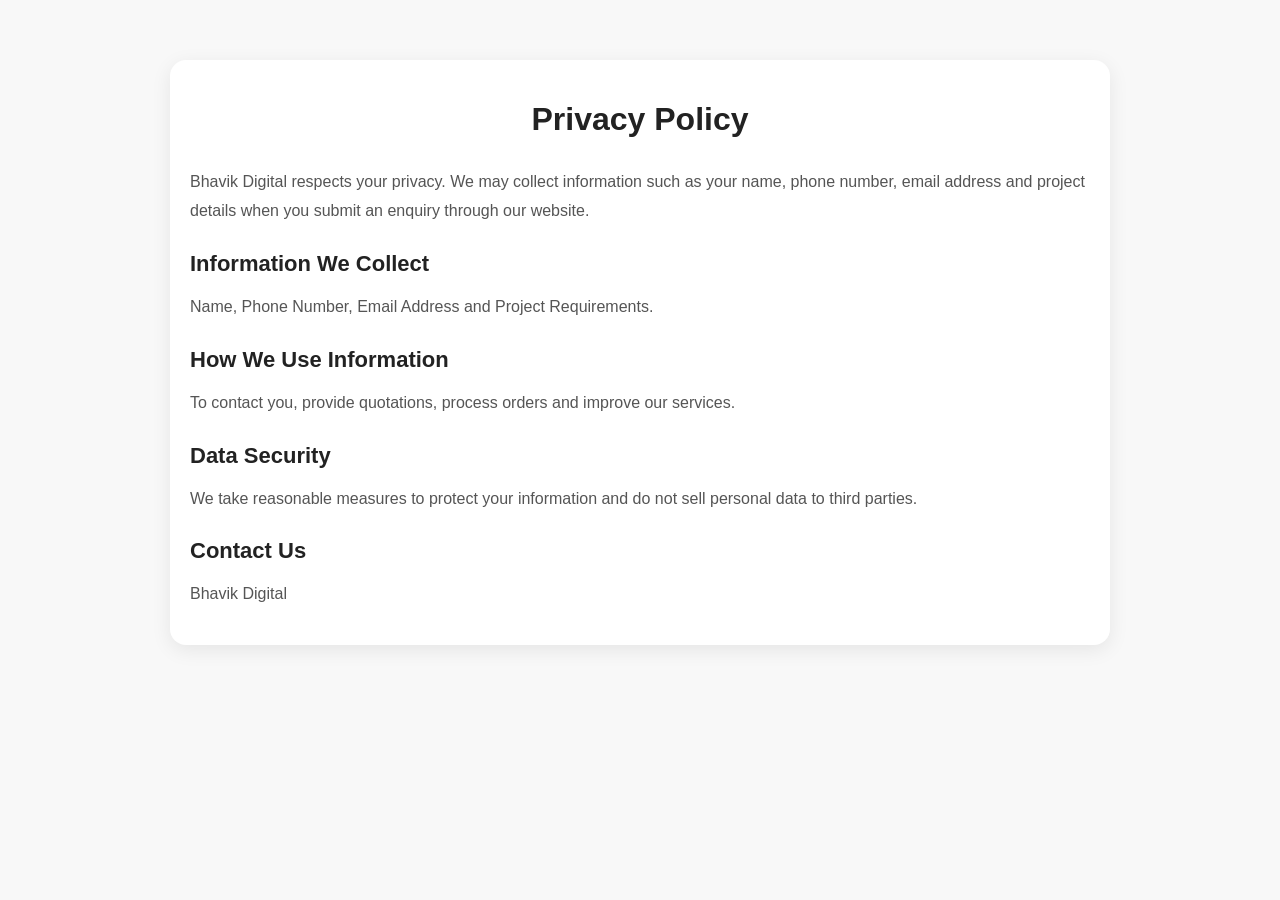
<file: privacy-policy.html>
<!DOCTYPE html>
<html lang="en">
<head>
<meta charset="UTF-8">
<meta name="viewport" content="width=device-width, initial-scale=1.0">
<title>Privacy Policy | Bhavik Digital</title>

<style>
body{
  font-family: Arial, sans-serif;
  background:#f8f8f8;
  color:#222;
  margin:0;
}

.container{
  max-width:900px;
  margin:60px auto;
  padding:20px;
  background:#fff;
  border-radius:16px;
  box-shadow:0 5px 20px rgba(0,0,0,.08);
}

h1{
  text-align:center;
  font-size:32px;
  margin-bottom:30px;
}

h2{
  font-size:22px;
  margin-top:25px;
  margin-bottom:10px;
}

p{
  font-size:16px;
  line-height:1.8;
  color:#555;
}
</style>
</head>

<body>

<div class="container">

<h1>Privacy Policy</h1>

<p>
Bhavik Digital respects your privacy. We may collect information such as your
name, phone number, email address and project details when you submit an enquiry
through our website.
</p>

<h2>Information We Collect</h2>
<p>
Name, Phone Number, Email Address and Project Requirements.
</p>

<h2>How We Use Information</h2>
<p>
To contact you, provide quotations, process orders and improve our services.
</p>

<h2>Data Security</h2>
<p>
We take reasonable measures to protect your information and do not sell
personal data to third parties.
</p>

<h2>Contact Us</h2>
<p>
Bhavik Digital
</p>

</div>

</body>
</html>
</file>
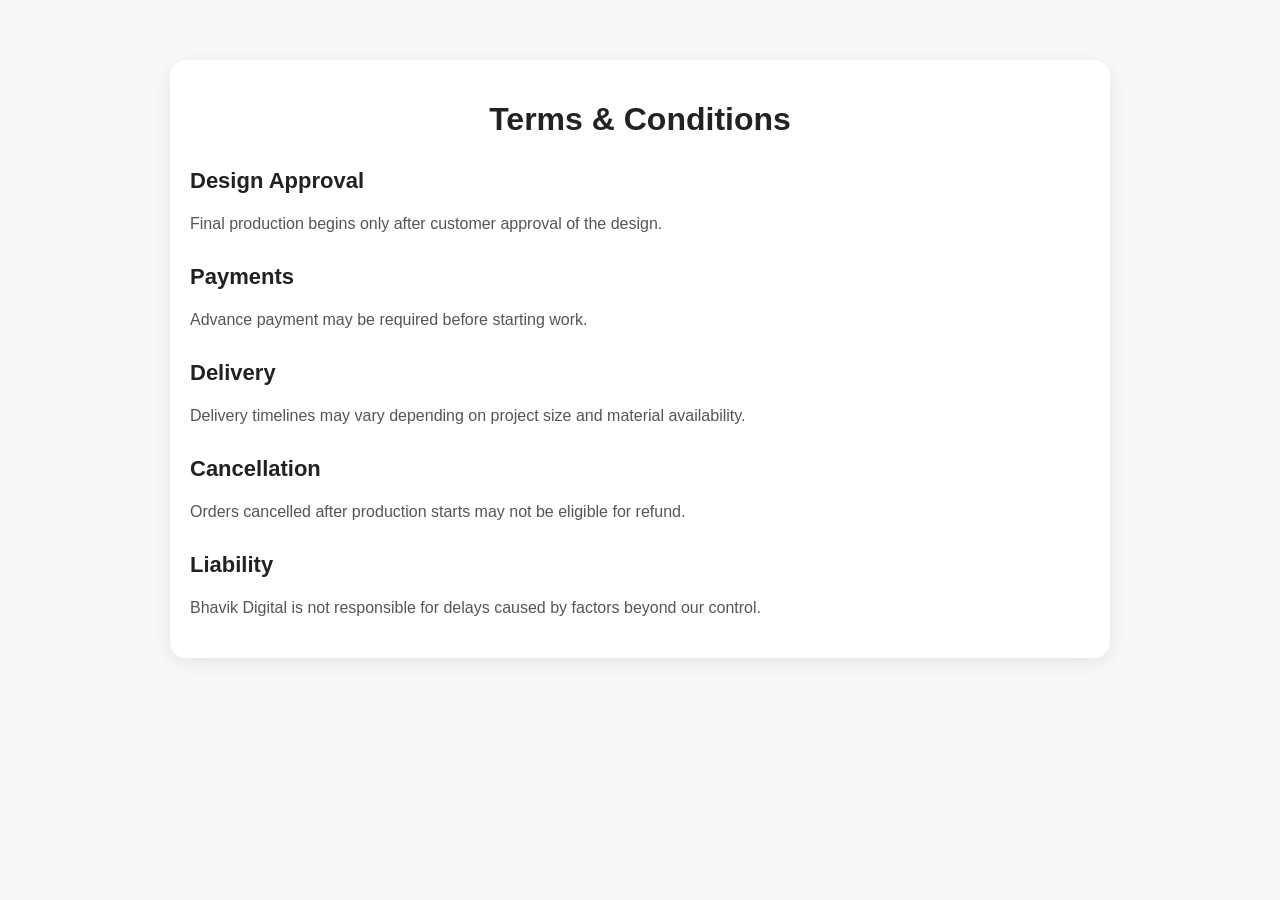
<file: terms-and-conditions.html>
<!DOCTYPE html>
<html lang="en">
<head>
<meta charset="UTF-8">
<meta name="viewport" content="width=device-width, initial-scale=1.0">
<title>Terms & Conditions | Bhavik Digital</title>

<style>
body{
  font-family: Arial, sans-serif;
  background:#f8f8f8;
  color:#222;
  margin:0;
}

.container{
  max-width:900px;
  margin:60px auto;
  padding:20px;
  background:#fff;
  border-radius:16px;
  box-shadow:0 5px 20px rgba(0,0,0,.08);
}

h1{
  text-align:center;
  font-size:32px;
  margin-bottom:30px;
}

h2{
  font-size:22px;
  margin-top:25px;
  margin-bottom:10px;
}

p{
  font-size:16px;
  line-height:1.8;
  color:#555;
}
</style>
</head>

<body>

<div class="container">

<h1>Terms & Conditions</h1>

<h2>Design Approval</h2>
<p>
Final production begins only after customer approval of the design.
</p>

<h2>Payments</h2>
<p>
Advance payment may be required before starting work.
</p>

<h2>Delivery</h2>
<p>
Delivery timelines may vary depending on project size and material availability.
</p>

<h2>Cancellation</h2>
<p>
Orders cancelled after production starts may not be eligible for refund.
</p>

<h2>Liability</h2>
<p>
Bhavik Digital is not responsible for delays caused by factors beyond our control.
</p>

</div>

</body>
</html>
</file>
